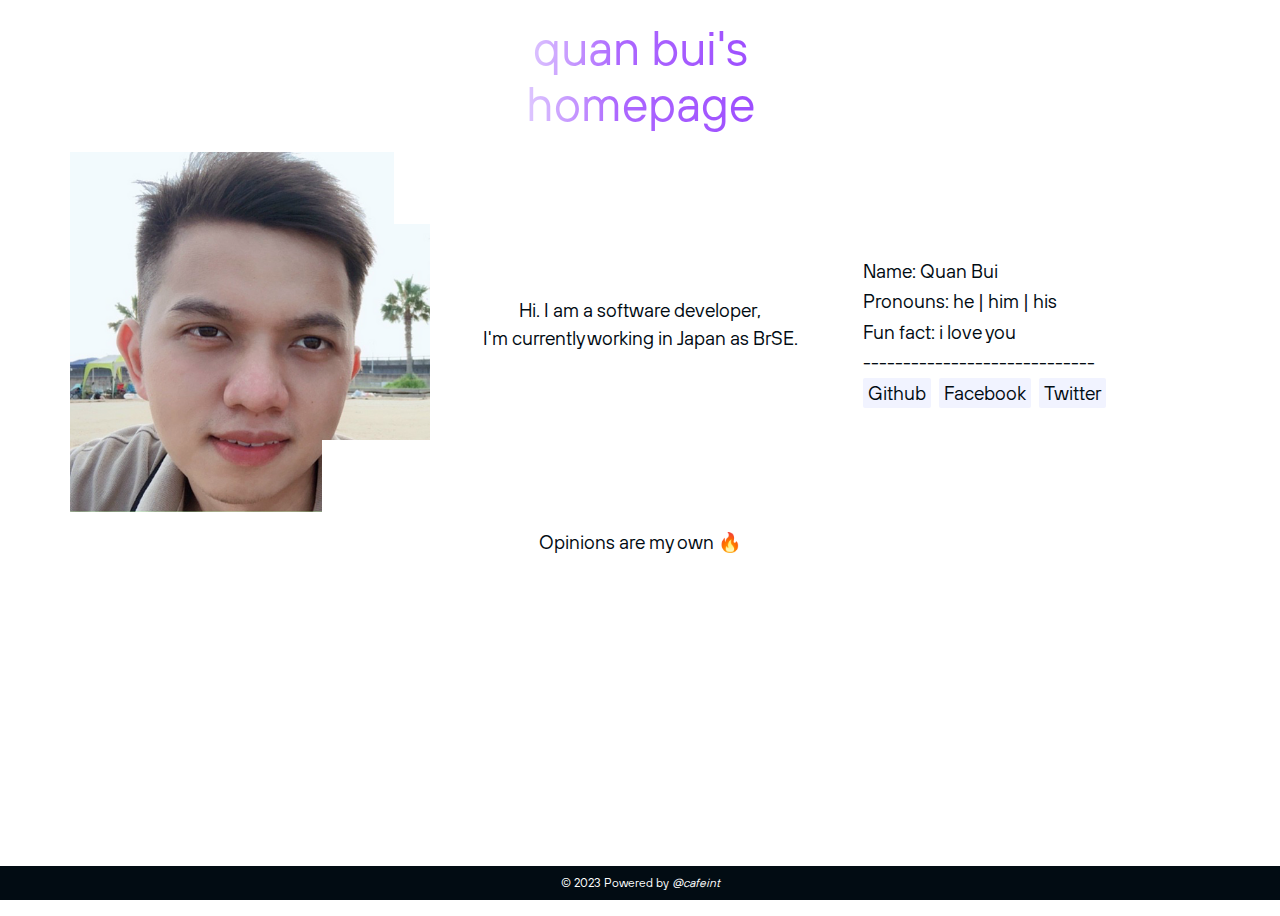
<file: public/index.html>
<!DOCTYPE html>
<html lang="en">

<head>
    <meta charset="UTF-8">
    <meta http-equiv="X-UA-Compatible" content="IE=edge">
    <meta name="viewport" content="width=device-width, initial-scale=1.0">
    <title>quan bui's homepage</title>

    <link rel="icon" type="image/x-icon" href="./img/favicon.ico">
    <link rel="stylesheet" href="./css/main.css">

    <script src="./js/jquery-3.6.3.min.js"></script>

    <link rel="stylesheet" href="https://cdn.jsdelivr.net/npm/bootstrap@4.0.0/dist/css/bootstrap.min.css"
        integrity="sha384-Gn5384xqQ1aoWXA+058RXPxPg6fy4IWvTNh0E263XmFcJlSAwiGgFAW/dAiS6JXm" crossorigin="anonymous">
    <script src="https://code.jquery.com/jquery-3.2.1.slim.min.js"
        integrity="sha384-KJ3o2DKtIkvYIK3UENzmM7KCkRr/rE9/Qpg6aAZGJwFDMVNA/GpGFF93hXpG5KkN"
        crossorigin="anonymous"></script>
    <script src="https://cdn.jsdelivr.net/npm/popper.js@1.12.9/dist/umd/popper.min.js"
        integrity="sha384-ApNbgh9B+Y1QKtv3Rn7W3mgPxhU9K/ScQsAP7hUibX39j7fakFPskvXusvfa0b4Q"
        crossorigin="anonymous"></script>
    <script src="https://cdn.jsdelivr.net/npm/bootstrap@4.0.0/dist/js/bootstrap.min.js"
        integrity="sha384-JZR6Spejh4U02d8jOt6vLEHfe/JQGiRRSQQxSfFWpi1MquVdAyjUar5+76PVCmYl"
        crossorigin="anonymous"></script>
</head>

<body>
    <div id="cc" class="container mt-3">
        <div class="profile-text">
            quan bui's
            <br>
            homepage
        </div>

        <!-- Personal info -->
        <div class="row align-items-top mt-3">
            <div class="col-md-4">
                <div class="overlay-picture-wrapper">
                    <img src="./img/QuanPhoto1.png" alt="avatar" class="overlay_picture">
                    <div class="overlay_picture-shape cc-1"></div>
                    <div class="overlay_picture-shape cc-2"></div>
                    <div class="overlay_picture-shape cc-3"></div>
                    <div class="overlay_picture-shape cc-4"></div>
                </div>
            </div>
            <div class="col-md-4 outer">
                <div class="middle text-center">
                    <p>
                        Hi. I am a software developer,<br>
                        I'm currently working in Japan as BrSE.
                    </p>
                </div>
            </div>
            <div class="col-md-4 outer">
                <table class="middle text-left">
                    <tbody>
                        <tr>
                            <td>Name: Quan Bui</td>
                        </tr>
                        <tr>
                            <td>Pronouns: he | him | his</td>
                        </tr>
                        <tr>
                            <td>Fun fact: i love you</td>
                        </tr>
                        <tr>
                            <td>-----------------------------</td>
                        </tr>
                        <tr>
                            <td>
                                <a href="https://github.com/quanultra" target="_blank"
                                    rel="noopener noreferrer">Github</a>&nbsp;
                                <a href="https://www.facebook.com/minh.quan.338211/" target="_blank"
                                    rel="noopener noreferrer">Facebook</a>&nbsp;
                                <a href="https://twitter.com/quanbuisw" target="_blank"
                                    rel="noopener noreferrer">Twitter</a>
                            </td>
                        </tr>
                    </tbody>
                </table>
            </div>
        </div>

        <!-- Image galery -->
        <div class="row mt-3">
            <div style="text-align: center; width: 100%;">
                Opinions are my own &#128293;
            </div>
        </div>
    </div>

    <footer id="page-foot" class="text-center text-lg-start ">
        <div class="text-center p-2">
            © 2023 Powered by <i>@cafeint</i>
        </div>
    </footer>
</body>

</html>
</file>
<file: public/css/main.css>
@font-face {
    font-family: "TT Hoves";
    src: url("../font/TT\ Hoves\ Regular.otf") format("opentype");
}

body {
    /* background-image: url("../img/grid.svg") !important; */
    font-family: "TT Hoves" !important;
    color: #020c13 !important;
    font-size: 19px !important;
}

.profile-text {
    font-size: 3rem;
    text-align: center;
    width: fit-content;
    background-clip: text;
    color: #ad68ff;
    -webkit-background-clip: text;
    background-image: linear-gradient(90deg, #e1cdff, #ad68ff 40%, #9d4dff);
    background-size: 100% 300%;
    background-position: 50% 0;
    font-style: normal;
    text-decoration: none;
    text-transform: none;
    animation: gradientAnim 2s ease-in-out forwards;
    -webkit-text-fill-color: transparent;
    padding: 4px;
    line-height: normal;
    margin: 0 auto;
}

body a {
    text-decoration: none;
    padding: 4px 5px 4px;
    color: #020c13;
    background-color: #F1F3FF;
    line-height: inherit;
    border-radius: 2px;
}

body a:hover {
    text-decoration: none;
    color: #c5c5c5;
}

#cc {
    display: flex;
    flex-direction: column;
    min-height: 100vh;
    padding-bottom: 40px !important;
}

#page-foot {
    font-size: 12px;
    background-color: #020c13;
    color: #fff;
    position: fixed;
    bottom: 0;
    z-index: 1002;
}

html,
body,
#cc,
#page-foot {
    margin: auto;
    padding: 0;
    border: 0;
    width: 100%;
}

.outer {
    display: table;
    width: auto;
}

.middle {
    display: table-cell;
    vertical-align: middle;
    padding: 12px;
}

img {
    max-width: 100%;
    display: inline-block;
}

.overlay-picture-wrapper {
    position: relative;
}

.overlay_picture {
    width: 100%;
    height: 100%;
    object-fit: cover;
}

.overlay_picture-shape {
    background-color: #fff;
    position: absolute;
}

.cc-1 {
    width: 10%;
    height: 20%;
    top: 0%;
    bottom: auto;
    left: auto;
    right: 0%;
}

.cc-2 {
    width: 30%;
    height: 20%;
    top: auto;
    bottom: 0%;
    left: auto;
    right: 0%;
}

.cc-3 {
    width: 10%;
    height: 15%;
    top: auto;
    bottom: 0%;
    left: 0%;
    right: auto;
    display: none;
}

.cc-4 {
    width: 15%;
    height: 15%;
    top: 0%;
    bottom: auto;
    left: 0%;
    right: auto;
    display: none;
}
</file>
